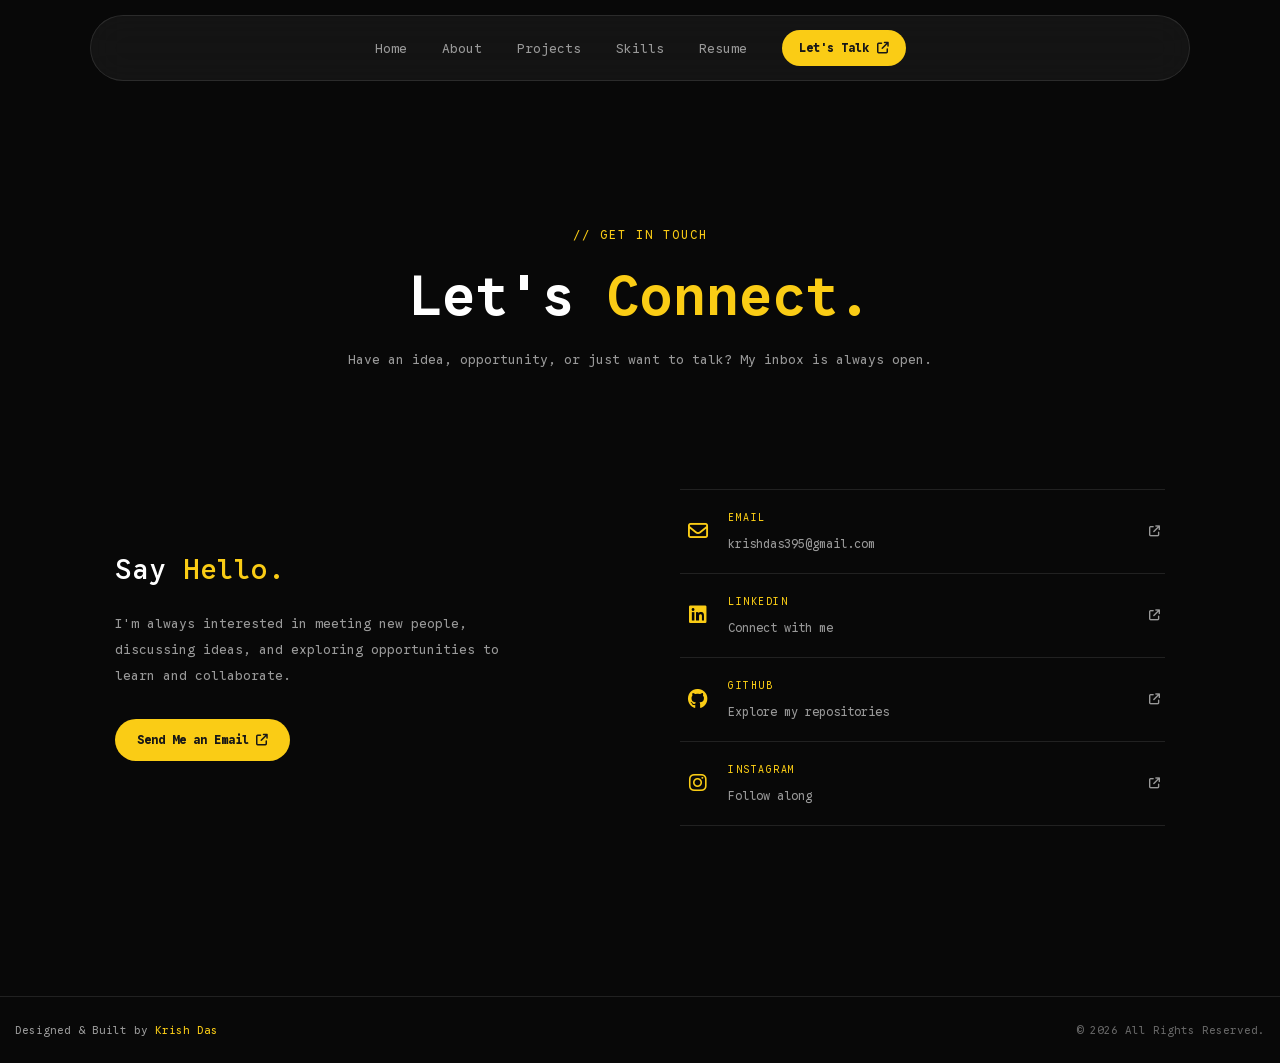
<file: contact.html>
<!DOCTYPE html>
<html lang="en">

<head>
    <meta charset="UTF-8">
    <meta name="viewport" content="width=device-width, initial-scale=1.0">

    <title>Contact | Krish Das</title>

    <!-- Bootstrap -->
    <link href="https://cdn.jsdelivr.net/npm/bootstrap@5.3.3/dist/css/bootstrap.min.css" rel="stylesheet">

    <!-- Font Awesome -->
    <link rel="stylesheet" href="https://cdnjs.cloudflare.com/ajax/libs/font-awesome/6.5.1/css/all.min.css">

    <!-- Google Fonts -->
    <link rel="preconnect" href="https://fonts.googleapis.com">
    <link rel="preconnect" href="https://fonts.gstatic.com" crossorigin>

    <link href="https://fonts.googleapis.com/css2?family=Bebas+Neue&family=Caveat:wght@400..700&family=Google+Sans+Code:ital,wght,MONO@0,300..800,1;1,300..800,1&display=swap" rel="stylesheet">

    <!-- Custom CSS -->
    <link rel="stylesheet" href="styles.css">
</head>

<body>

    <!-- NAVBAR -->
    <nav class="navbar">

        <ul class="nav-links">
            <li><a href="index.html">Home</a></li>
            <li><a href="about.html">About</a></li>
            <li><a href="index.html#projects">Projects</a></li>
            <li><a href="index.html#skills">Skills</a></li>
            <li><a href="resume.html">Resume</a></li>
        </ul>

        <a href="contact.html" class="nav-btn">
            Let's Talk
            <i class="fa-solid fa-arrow-up-right-from-square"></i>
        </a>

    </nav>


    <main class="inner-page contact-page">

        <!-- PAGE INTRO -->
        <header class="page-heading">

            <p class="section-label">// GET IN TOUCH</p>

            <h1>
                Let's <span>Connect.</span>
            </h1>

            <p>
                Have an idea, opportunity, or just want to talk?
                My inbox is always open.
            </p>

        </header>


        <!-- CONTACT CONTENT -->
        <section class="contact-content">

            <div class="contact-message">

                <h2>
                    Say <span>Hello.</span>
                </h2>

                <p>
                    I'm always interested in meeting new people,
                    discussing ideas, and exploring opportunities
                    to learn and collaborate.
                </p>

                <a href="mailto:krishdas395@gmail.com" class="primary-btn">
                    Send Me an Email
                    <i class="fa-solid fa-arrow-up-right-from-square"></i>
                </a>

            </div>


            <div class="contact-details">

                <a href="mailto:krishdas395@gmail.com" class="contact-link">

                    <i class="fa-regular fa-envelope"></i>

                    <div>
                        <span class="detail-label">EMAIL</span>
                        <p>krishdas395@gmail.com</p>
                    </div>

                    <i class="fa-solid fa-arrow-up-right-from-square link-arrow"></i>

                </a>


                <a href="https://www.linkedin.com/in/krish-das-516350365/"
                   target="_blank"
                   rel="noopener noreferrer"
                   class="contact-link">

                    <i class="fa-brands fa-linkedin"></i>

                    <div>
                        <span class="detail-label">LINKEDIN</span>
                        <p>Connect with me</p>
                    </div>

                    <i class="fa-solid fa-arrow-up-right-from-square link-arrow"></i>

                </a>


                <a href="https://github.com/krishdas395-cyber"
                   target="_blank"
                   rel="noopener noreferrer"
                   class="contact-link">

                    <i class="fa-brands fa-github"></i>

                    <div>
                        <span class="detail-label">GITHUB</span>
                        <p>Explore my repositories</p>
                    </div>

                    <i class="fa-solid fa-arrow-up-right-from-square link-arrow"></i>

                </a>


                <a href="https://www.instagram.com/krish_d.64/"
                   target="_blank"
                   rel="noopener noreferrer"
                   class="contact-link">

                    <i class="fa-brands fa-instagram"></i>

                    <div>
                        <span class="detail-label">INSTAGRAM</span>
                        <p>Follow along</p>
                    </div>

                    <i class="fa-solid fa-arrow-up-right-from-square link-arrow"></i>

                </a>

            </div>

        </section>

    </main>


    <!-- FOOTER -->
    <footer class="footer">

        <p>Designed & Built by <span>Krish Das</span></p>

        <p class="copyright">© 2026 All Rights Reserved.</p>

    </footer>

</body>
</html>
</file>
<file: styles.css>
/* =================================
   ROOT VARIABLES
================================= */

:root {
    --bg-clr: #080808;
    --card-bg: #151515;
    --pri-clr: #facc15;
    --txt-clr: #ffffff;
    --sec-clr: #999999;
    --border-clr: rgba(255, 255, 255, 0.1);

    --font-main: "Google Sans Code", monospace;
}


/* =================================
   GLOBAL STYLES
================================= */

* {
    margin: 0;
    padding: 0;
    box-sizing: border-box;
    scroll-behavior: smooth;
}

body {
    background: var(--bg-clr);
    color: var(--txt-clr);
    font-family: var(--font-main);
    font-weight: 400;
    overflow-x: hidden;
}

a {
    text-decoration: none;
}

span {
    color: var(--pri-clr);
}

section,
header {
    scroll-margin-top: 110px;
}


/* =================================
   NAVBAR
================================= */

.navbar {
    position: sticky;
    top: 15px;
    z-index: 1000;

    width: 90%;
    max-width: 1100px;

    margin: 15px auto 0;
    padding: 14px 25px;

    display: flex;
    justify-content: center;
    align-items: center;
    gap: 35px;

    background: rgba(25, 25, 25, 0.75);

    backdrop-filter: blur(18px);
    -webkit-backdrop-filter: blur(18px);

    border: 1px solid var(--border-clr);
    border-radius: 50px;
}

.nav-links {
    display: flex;
    align-items: center;
    gap: 35px;

    list-style: none;
    margin: 0;
    padding: 0;
}

.nav-links a {
    color: var(--sec-clr);
    font-size: 13px;
    transition: 0.3s ease;
}

.nav-links a:hover {
    color: var(--pri-clr);
}

.nav-btn {
    display: inline-flex;
    align-items: center;
    gap: 8px;

    padding: 9px 17px;

    background: var(--pri-clr);
    color: #171717;

    border-radius: 30px;

    font-size: 12px;
    font-weight: 700;

    transition: 0.3s ease;
}

.nav-btn:hover {
    background: white;
    transform: translateY(-2px);
}


/* =================================
   HERO SECTION
================================= */

.hero-container {
    min-height: 75vh;

    display: flex;
    align-items: center;
    justify-content: center;

    text-align: center;

    padding: 100px 20px 80px;
}

.hero-content {
    max-width: 850px;
}

.hero-greeting,
.section-label {
    color: var(--pri-clr);
    font-size: 12px;
    letter-spacing: 2px;
    margin-bottom: 20px;
}

.hero-content h1 {
    font-size: clamp(32px, 5vw, 58px);
    font-weight: 600;
    margin-bottom: 12px;
}

.hero-role {
    font-size: clamp(28px, 4vw, 48px);
    margin-bottom: 25px;
    font-weight: 500;
}

.role-muted {
    color: var(--sec-clr);
}

.role-highlight {
    color: var(--pri-clr);
}

.hero-description {
    max-width: 600px;
    margin: auto;

    color: var(--sec-clr);
    font-size: 14px;
    line-height: 1.9;
}

.hero-actions {
    display: flex;
    justify-content: center;
    gap: 15px;
    margin-top: 30px;
}


/* =================================
   BUTTONS
================================= */

.primary-btn,
.secondary-btn {
    display: inline-block;

    padding: 12px 22px;

    border-radius: 30px;
    font-size: 12px;

    transition: 0.3s ease;
}

.primary-btn {
    background: var(--pri-clr);
    color: #171717;
    font-weight: 700;
}

.primary-btn:hover {
    background: white;
    color: black;
    transform: translateY(-3px);
}

.secondary-btn {
    border: 1px solid var(--border-clr);
    color: white;
}

.secondary-btn:hover {
    border-color: var(--pri-clr);
    color: var(--pri-clr);
}


/* =================================
   SECTION HEADINGS
================================= */

.section-heading {
    text-align: center;
    margin-bottom: 45px;
}

.section-heading h2 {
    font-size: clamp(26px, 4vw, 38px);
    font-weight: 600;
}

.section-heading h2 span {
    color: var(--pri-clr);
}


/* =================================
   ABOUT SECTION
================================= */

.about-section {
    max-width: 850px;
    margin: auto;

    padding: 80px 25px;

    text-align: center;
}

.about-description {
    color: var(--sec-clr);
    font-size: 14px;
    line-height: 2;
}


/* =================================
   SKILLS SECTION
================================= */

.skills-section {
    padding: 80px 8%;
}

.skill-icons {
    display: grid;

    grid-template-columns: repeat(auto-fit, minmax(120px, 1fr));

    gap: 20px;
    max-width: 800px;

    margin: auto;
}

.skill-item {
    background: var(--card-bg);
    border: 1px solid var(--border-clr);

    border-radius: 15px;
    padding: 25px 15px;

    display: flex;
    flex-direction: column;
    align-items: center;
    gap: 12px;

    transition: 0.3s ease;
}

.skill-item:hover {
    border-color: var(--pri-clr);
    transform: translateY(-5px);
}

.skill-item i {
    font-size: 35px;
}

.skill-item p {
    color: var(--sec-clr);
    font-size: 12px;
    margin: 0;
}


/* =================================
   PROJECT SECTION
================================= */

.projects-section {
    padding: 100px 8%;
}

.card-container {
    display: grid;

    grid-template-columns: repeat(auto-fit, minmax(min(100%, 280px), 1fr));

    gap: 25px;

    max-width: 1200px;
    margin: auto;
}


/* PROJECT CARD */

.project-card {
    background: var(--card-bg);

    border: 1px solid var(--border-clr);
    border-radius: 18px;

    overflow: hidden;

    transition: 0.35s ease;
}

.project-card:hover {
    transform: translateY(-8px);
    border-color: rgba(250, 204, 21, 0.5);
}


/* PROJECT IMAGE */

.project-image {
    overflow: hidden;
    aspect-ratio: 16 / 9;
}

.project-image img {
    width: 100%;
    height: 100%;

    object-fit: cover;
    display: block;

    transition: transform 0.5s ease;
}

.project-card:hover .project-image img {
    transform: scale(1.05);
}


/* PROJECT INFO */

.card-info {
    padding: 20px;
}

.card-heading {
    display: flex;
    justify-content: space-between;
    align-items: center;
    gap: 10px;

    margin-bottom: 15px;
}

.card-heading h3 {
    font-size: 15px;
    font-weight: 600;
    margin: 0;
}

.card-heading span {
    background: rgba(250, 204, 21, 0.1);
    color: var(--pri-clr);

    padding: 6px 10px;
    border-radius: 20px;

    font-size: 10px;
    white-space: nowrap;
}

.card-info p {
    color: var(--sec-clr);
    font-size: 12px;
    line-height: 1.8;

    margin-bottom: 20px;
}


/* PROJECT BUTTON */

.small-btn {
    display: inline-flex;
    align-items: center;
    gap: 8px;

    padding: 8px 14px;

    background: var(--pri-clr);
    color: #171717;

    border-radius: 25px;

    font-size: 11px;
    font-weight: 600;

    transition: 0.3s ease;
}

.small-btn:hover {
    background: white;
    color: #171717;
    transform: translateY(-2px);
}


/* =================================
   CONTACT SECTION
================================= */

.contact-section {
    text-align: center;
    padding: 120px 20px;
}

.contact-section h2 {
    font-size: clamp(25px, 4vw, 40px);
    margin-bottom: 15px;
}

.contact-section p:not(.section-label) {
    color: var(--sec-clr);
    font-size: 13px;
    margin-bottom: 25px;
}


/* =================================
   FOOTER
================================= */

.footer {
    border-top: 1px solid var(--border-clr);

    padding: 25px 15px;

    display: flex;
    justify-content: space-between;
    align-items: center;
    flex-wrap: wrap;
    gap: 15px;

    color: var(--sec-clr);
    font-size: 11px;
}

.footer p {
    margin: 0;
}

.footer .copyright {
    color: #666;
}


/* =================================
   RESPONSIVE DESIGN
================================= */

@media (max-width: 650px) {

    .navbar {
        width: 95%;
        padding: 12px 14px;
        gap: 15px;
    }

    .nav-links {
        gap: 16px;
    }

    .nav-links a {
        font-size: 11px;
    }

    .nav-btn {
        display: none;
    }

    .hero-container {
        min-height: 65vh;
        padding-top: 80px;
    }

    .hero-description {
        font-size: 12px;
    }

    .skills-section,
    .projects-section {
        padding: 65px 6%;
    }

    .card-container {
        grid-template-columns: 1fr;
    }

    .footer {
        justify-content: center;
        text-align: center;
    }
}

@media (max-width: 380px) {

    .nav-links {
        gap: 11px;
    }

    .nav-links a {
        font-size: 10px;
    }
}

/* =================================
   INNER PAGES
================================= */

.inner-page {
    width: 100%;
    max-width: 1100px;
    margin: auto;
    padding: 90px 25px;
}

.page-heading {
    text-align: center;
    padding: 55px 0 80px;
}

.page-heading h1 {
    font-size: clamp(35px, 5vw, 55px);
    font-weight: 600;
    margin-bottom: 18px;
}

.page-heading > p:not(.section-label) {
    color: var(--sec-clr);
    font-size: 13px;
    line-height: 1.9;
}

.nav-links a.active {
    color: var(--pri-clr);
}


/* =================================
   ABOUT PAGE
================================= */

.about-content {
    display: grid;
    grid-template-columns: 1.5fr 1fr;
    gap: 70px;
    align-items: start;
    padding: 20px 0 90px;
}

.about-main h2,
.contact-message h2 {
    font-size: 28px;
    margin-bottom: 25px;
}

.about-main p,
.about-approach > p:not(.section-label),
.contact-message p {
    color: var(--sec-clr);
    font-size: 13px;
    line-height: 2;
    margin-bottom: 20px;
}

.about-details {
    border-left: 1px solid var(--border-clr);
    padding-left: 30px;
}

.detail-item {
    margin-bottom: 30px;
}

.detail-label {
    display: block;
    color: var(--pri-clr);
    font-size: 10px;
    letter-spacing: 1.5px;
    margin-bottom: 10px;
}

.detail-item p {
    color: var(--sec-clr);
    font-size: 12px;
    line-height: 1.8;
    margin: 0;
}

.about-approach {
    max-width: 650px;
    margin: 0 auto;
    padding: 55px 0 80px;
    text-align: center;
    border-top: 1px solid var(--border-clr);
}

.about-approach h2 {
    font-size: clamp(25px, 4vw, 35px);
    margin-bottom: 20px;
}

.about-approach .primary-btn {
    margin-top: 15px;
}


/* =================================
   CONTACT PAGE
================================= */

.contact-content {
    display: grid;
    grid-template-columns: 1fr 1fr;
    gap: 80px;
    align-items: center;
    padding: 20px 0 80px;
}

.contact-message p {
    max-width: 420px;
    margin-bottom: 30px;
}

.contact-details {
    display: flex;
    flex-direction: column;
}

.contact-link {
    display: flex;
    align-items: center;
    gap: 18px;
    padding: 20px 5px;
    border-bottom: 1px solid var(--border-clr);
    color: var(--txt-clr);
    transition: 0.3s ease;
}

.contact-link:first-child {
    border-top: 1px solid var(--border-clr);
}

.contact-link > i:first-child {
    color: var(--pri-clr);
    font-size: 20px;
    width: 25px;
    text-align: center;
}

.contact-link div {
    flex: 1;
}

.contact-link p {
    color: var(--sec-clr);
    font-size: 12px;
    margin: 0;
}

.contact-link .link-arrow {
    color: var(--sec-clr);
    font-size: 11px;
}

.contact-link:hover {
    color: var(--pri-clr);
    padding-left: 12px;
}

.contact-link:hover .link-arrow {
    color: var(--pri-clr);
}


/* =================================
   RESUME PAGE
================================= */

.resume-download {
    margin-top: 25px;
}

.resume-block {
    max-width: 850px;
    margin: 0 auto;
    padding: 35px 0;
    border-bottom: 1px solid var(--border-clr);
}

.resume-block h2 {
    font-size: 24px;
    margin-bottom: 25px;
}

.resume-text {
    color: var(--sec-clr);
    font-size: 13px;
    line-height: 2;
    max-width: 750px;
}

.resume-entry {
    padding: 20px;
    background: var(--card-bg);
    border: 1px solid var(--border-clr);
    border-radius: 12px;
}

.resume-entry-top {
    display: flex;
    justify-content: space-between;
    align-items: center;
    gap: 15px;
}

.resume-entry h3 {
    font-size: 14px;
    margin: 0;
}

.resume-status {
    color: var(--pri-clr);
    font-size: 10px;
    white-space: nowrap;
}

.resume-entry-description {
    color: var(--sec-clr);
    font-size: 12px;
    margin: 12px 0 0;
}

.resume-skills {
    display: flex;
    flex-wrap: wrap;
    gap: 12px;
}

.resume-skills span {
    padding: 9px 15px;
    background: var(--card-bg);
    border: 1px solid var(--border-clr);
    border-radius: 25px;
    color: var(--sec-clr);
    font-size: 11px;
    transition: 0.3s ease;
}

.resume-skills span:hover {
    color: var(--pri-clr);
    border-color: var(--pri-clr);
}

.resume-end {
    text-align: center;
    padding: 80px 0 30px;
}

.resume-end h2 {
    font-size: clamp(23px, 4vw, 32px);
    margin-bottom: 25px;
}


/* =================================
   RESPONSIVE INNER PAGES
================================= */

@media (max-width: 650px) {

    .inner-page {
        padding: 65px 6%;
    }

    .page-heading {
        padding: 45px 0 55px;
    }

    .about-content,
    .contact-content {
        grid-template-columns: 1fr;
        gap: 35px;
        padding-bottom: 55px;
    }

    .about-details {
        border-left: none;
        border-top: 1px solid var(--border-clr);
        padding: 30px 0 0;
    }

    .about-approach {
        padding: 45px 0 55px;
    }

    .contact-message {
        text-align: center;
    }

    .contact-message p {
        margin-left: auto;
        margin-right: auto;
    }

    .resume-entry-top {
        align-items: flex-start;
        flex-direction: column;
    }

    .resume-block {
        padding: 28px 0;
    }
}

.collage-name{
    color: var(--sec-clr);
    font-size: 12px;
    line-height: 1.8;
    margin-bottom: 20px;
}
</file>
